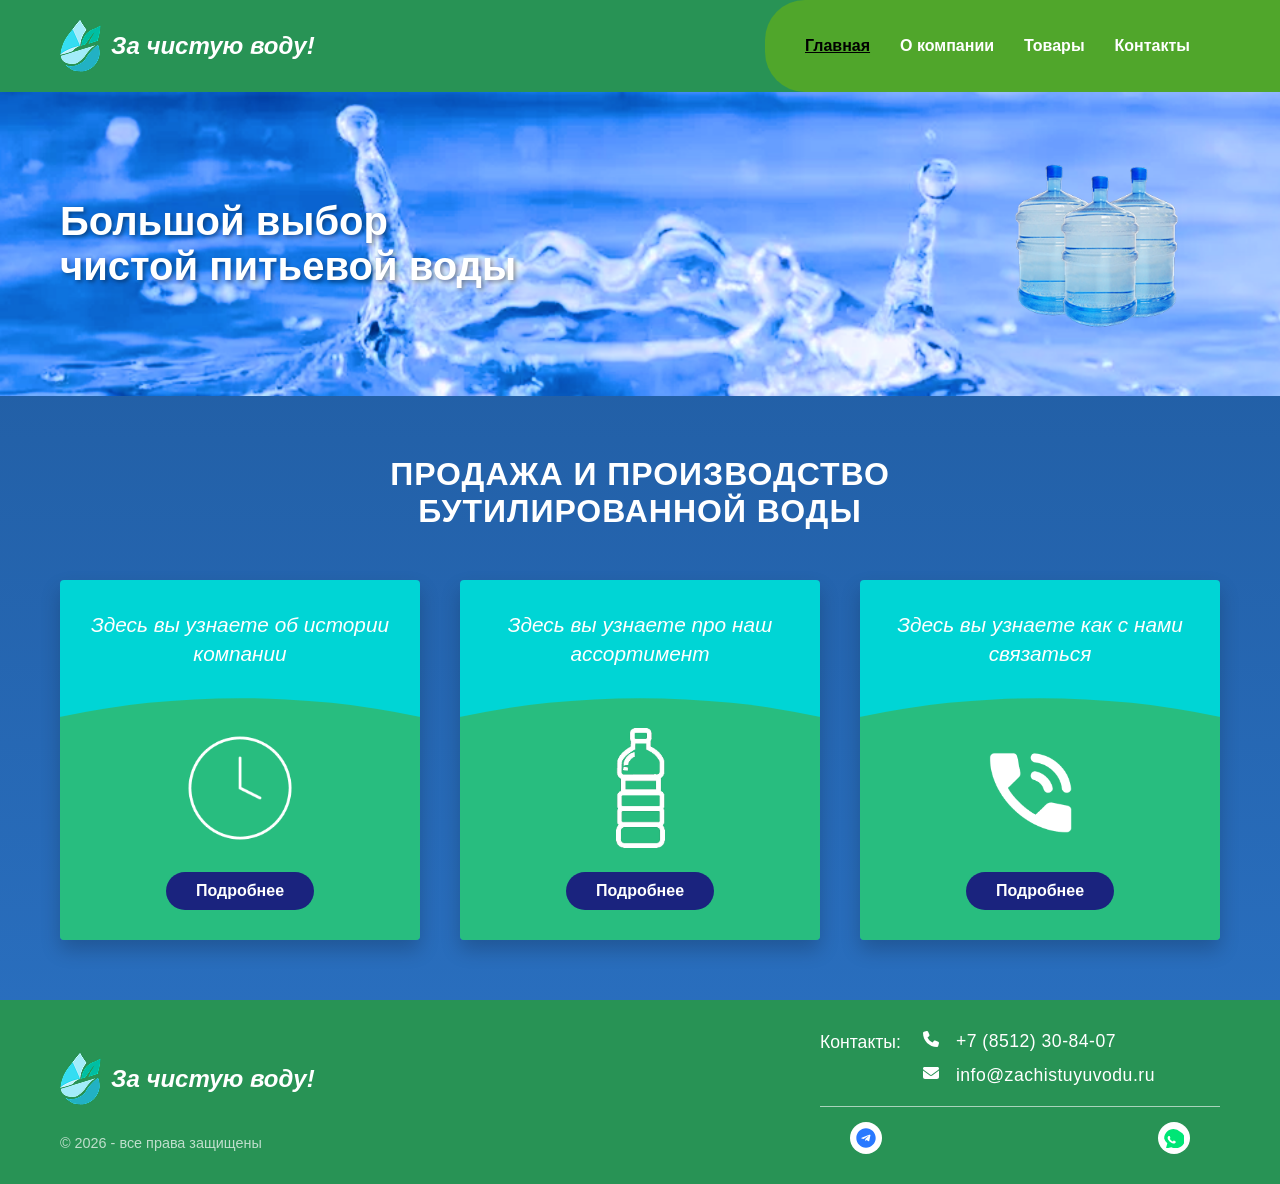
<file: index.html>
<!DOCTYPE html>
<html lang="ru">
<head>
    <link rel="stylesheet" href="https://cloudflare.com">
    <meta charset="UTF-8">
    <meta name="viewport" content="width=device-width, initial-scale=1.0">
    <title>За чистую воду! — Продажа и производство бутилированной воды</title>
    <link rel="stylesheet" href="style.css">
</head>
<body>

    <!-- Шапка сайта -->
    <header class="header">
        <div class="container header-container">
            <div class="logo">
                <img src="img/logo.png" alt="Логотип" class="logo-img">
                <span class="logo-text">За чистую воду!</span>
            </div>
            <nav class="nav">
                <ul class="nav-list">
                    <li><a href="index.html" class="nav-link-active">Главная</a></li>
                    <li><a href="about.html" class="nav-link">О компании</a></li>
                    <li><a href="catalog.html" class="nav-link">Товары</a></li>
                    <li><a href="contacts.html" class="nav-link">Контакты</a></li>
                </ul>
            </nav>
        </div>
    </header>

    <!-- Главный баннер -->
    <section class="hero">
        <div class="container hero-container">
            <h1 class="hero-title">Большой выбор<br>чистой питьевой воды</h1>
            <div class="hero-images">
                <img src="img/bottles.png" alt="Бутыли с водой" class="hero-img">
            </div>
        </div>
    </section>

    <!-- Основной контент -->
    <main class="main-content">
        <div class="container">
            <h2 class="section-title">ПРОДАЖА И ПРОИЗВОДСТВО<br>БУТИЛИРОВАННОЙ ВОДЫ</h2>
            
            <!-- Сетка карточек -->
            <div class="cards-grid">
                
                <!-- Карточка 1 -->
                <div class="card">
                    <div class="card-body">
                        <p class="card-text">Здесь вы узнаете об истории компании</p>
                    </div>
                    <div class="card-footer">
                        <div class="card-icon icon-clock">
                            <img class="Clock" src="img/Clock.png" alt="">
                        </div>
                        <a href="about.html" class="btn">Подробнее</a>
                    </div>
                </div>

                <!-- Карточка 2 -->
                <div class="card">
                    <div class="card-body">
                        <p class="card-text">Здесь вы узнаете про наш ассортимент</p>
                    </div>
                    <div class="card-footer">
                        <div class="card-icon icon-bottle">
                            <img class="bottle" src="img/bottle.png" alt="">
                        </div>
                        <a href="catalog.html" class="btn">Подробнее</a>
                    </div>
                </div>

                <!-- Карточка 3 -->
                <div class="card">
                    <div class="card-body">
                        <p class="card-text">Здесь вы узнаете как с нами связаться</p>
                    </div>
                    <div class="card-footer">
                        <div class="card-icon icon-phone">
                            <img class="phone" src="img/phone.png" alt="">
                        </div>
                        <a href="contacts.html" class="btn">Подробнее</a>
                    </div>
                </div>

            </div>
        </div>
    </main>

    <!-- Подвал -->
    <footer class="footer">
        <div class="container footer-container">
            <div class="footer-left">
                <div class="logo">
                    <img src="img/logo.png" alt="Логотип" class="logo-img">
                    <span class="logo-text">За чистую воду!</span>
                </div>
                <p class="copyright">© 2026 - все права защищены</p>
            </div>
            <div class="footer-right">
                <div class="footer-contacts">
                    <div class="contact-label">Контакты:</div>
                    <div class="contact-info">
                        <div class="contact-item">
                            <span class="contact-icon">
                                <svg xmlns="http://w3.org" viewBox="0 0 512 512" fill="#ffffff" width="16" height="16">
                                    <path d="M164.9 24.6c-7.7-18.6-28-28.5-47.4-23.2l-88 24C12.1 30.2 0 46 0 64C0 311.4 200.6 512 448 512c18 0 33.8-12.1 38.6-29.5l24-88c5.3-19.4-4.6-39.7-23.2-47.4l-96-40c-16.3-6.8-35.2-2.1-46.3 11.6L304.7 368C234.3 334.7 177.3 277.7 144 207.3L193.3 167c13.7-11.2 18.4-30 11.6-46.3l-40-96z"/>
                                </svg>
                            </span>
                            <a href="tel:+78512308407">+7 (8512) 30-84-07</a>
                        </div>
                        <div class="contact-item">
                            <span class="contact-icon">
                                <svg xmlns="http://w3.org" viewBox="0 0 512 512" fill="#ffffff" width="16" height="16">
                                    <path d="M48 64C21.5 64 0 85.5 0 112c0 15.1 7.1 29.3 19.2 38.4L236.8 313.6c11.4 8.5 27 8.5 38.4 0L492.8 150.4c12.1-9.1 19.2-23.3 19.2-38.4c0-26.5-21.5-48-48-48H48zM0 176V384c0 35.3 28.7 64 64 64H448c35.3 0 64-28.7 64-64V176L294.4 339.2c-22.8 17.1-54 17.1-76.8 0L0 176z"/>
                                </svg>
                            </span>
                            <a href="mailto:info@zachistuyuvodu.ru">info@zachistuyuvodu.ru</a>
                        </div>
                    </div>
                </div>

                <div class="footer-socials-block">
                    <div class="socials">
                        <a href="#" class="social-link telegram" aria-label="Telegram">
                            <svg xmlns="http://w3.org" viewBox="0 0 496 512" width="20" height="20" fill="#2979ff">
                                <path d="M248,8C111,8,0,119,0,256S111,504,248,504,496,393,496,256,385,8,248,8ZM363,176,330.1,331c-2.5,11.1-9.1,13.9-18.4,8.7L262,305.2l-24.1,23.2c-2.7,2.7-4.9,4.9-10.1,4.9l3.6-50.7L323.7,199.6c4-3.5-1-5.5-6.3-2.1L183.8,282,134.7,266.6c-10.7-3.3-10.9-10.7,2.2-15.8L328.7,172C342.1,167,354,175.1,363,176Z"/>
                            </svg>
                        </a>
    
    
                        <a href="#" class="social-link whatsapp" aria-label="WhatsApp">
                            <svg xmlns="http://w3.org" viewBox="0 0 448 512" width="20" height="20" fill="#00e676">
                                <path d="M380.9,97.1A238.7,238.7,0,0,0,211.7,27.4c-132,0-239.4,107.4-239.5,239.5A239,239,0,0,0,53.2,389L22.1,502.6a14.9,14.9,0,0,0,18.4,18.4l116.3-30.5a238.9,238.9,0,0,0,111.9,28h.1c132,0,239.4-107.4,239.5-239.5A238.2,238.2,0,0,0,380.9,97.1ZM270,364c-5.8,16.2-28.6,31.4-40,32.6s-22.5,3.3-63-13.4a191.1,191.1,0,0,1-86.4-76.1c-11.1-14.7-18.5-34.1-18.5-54s10.4-37.4,15.9-43c5.5-5.5,12.1-7.1,15.9-7.1h10.4c3.3,0,7.7-.6,11.5,8.8s13.2,32.4,14.3,34.6,1.7,4.9.1,8.2-2.2,5.5-4.4,8.2c-2.2,2.2-4.6,5-6.6,7.1s-4.3,4.1-1.9,8.2A135.5,135.5,0,0,0,152.9,321c15,13.4,27.7,20.6,31.6,22.5s7.1,1.1,9.9-1.7,11.5-13.7,14.8-18.6,6.6-4.4,11-2.7c4.4,1.6,27.9,13.2,32.8,15.6s8.2,3.3,9.3,5.5A41.2,41.2,0,0,1,270,364Z"/>
                            </svg>
                        </a>
                    </div>
                </div>
            </div>
        </div>
    </footer>

    <script src="script1.js"></script>
</body>
</html>
</file>
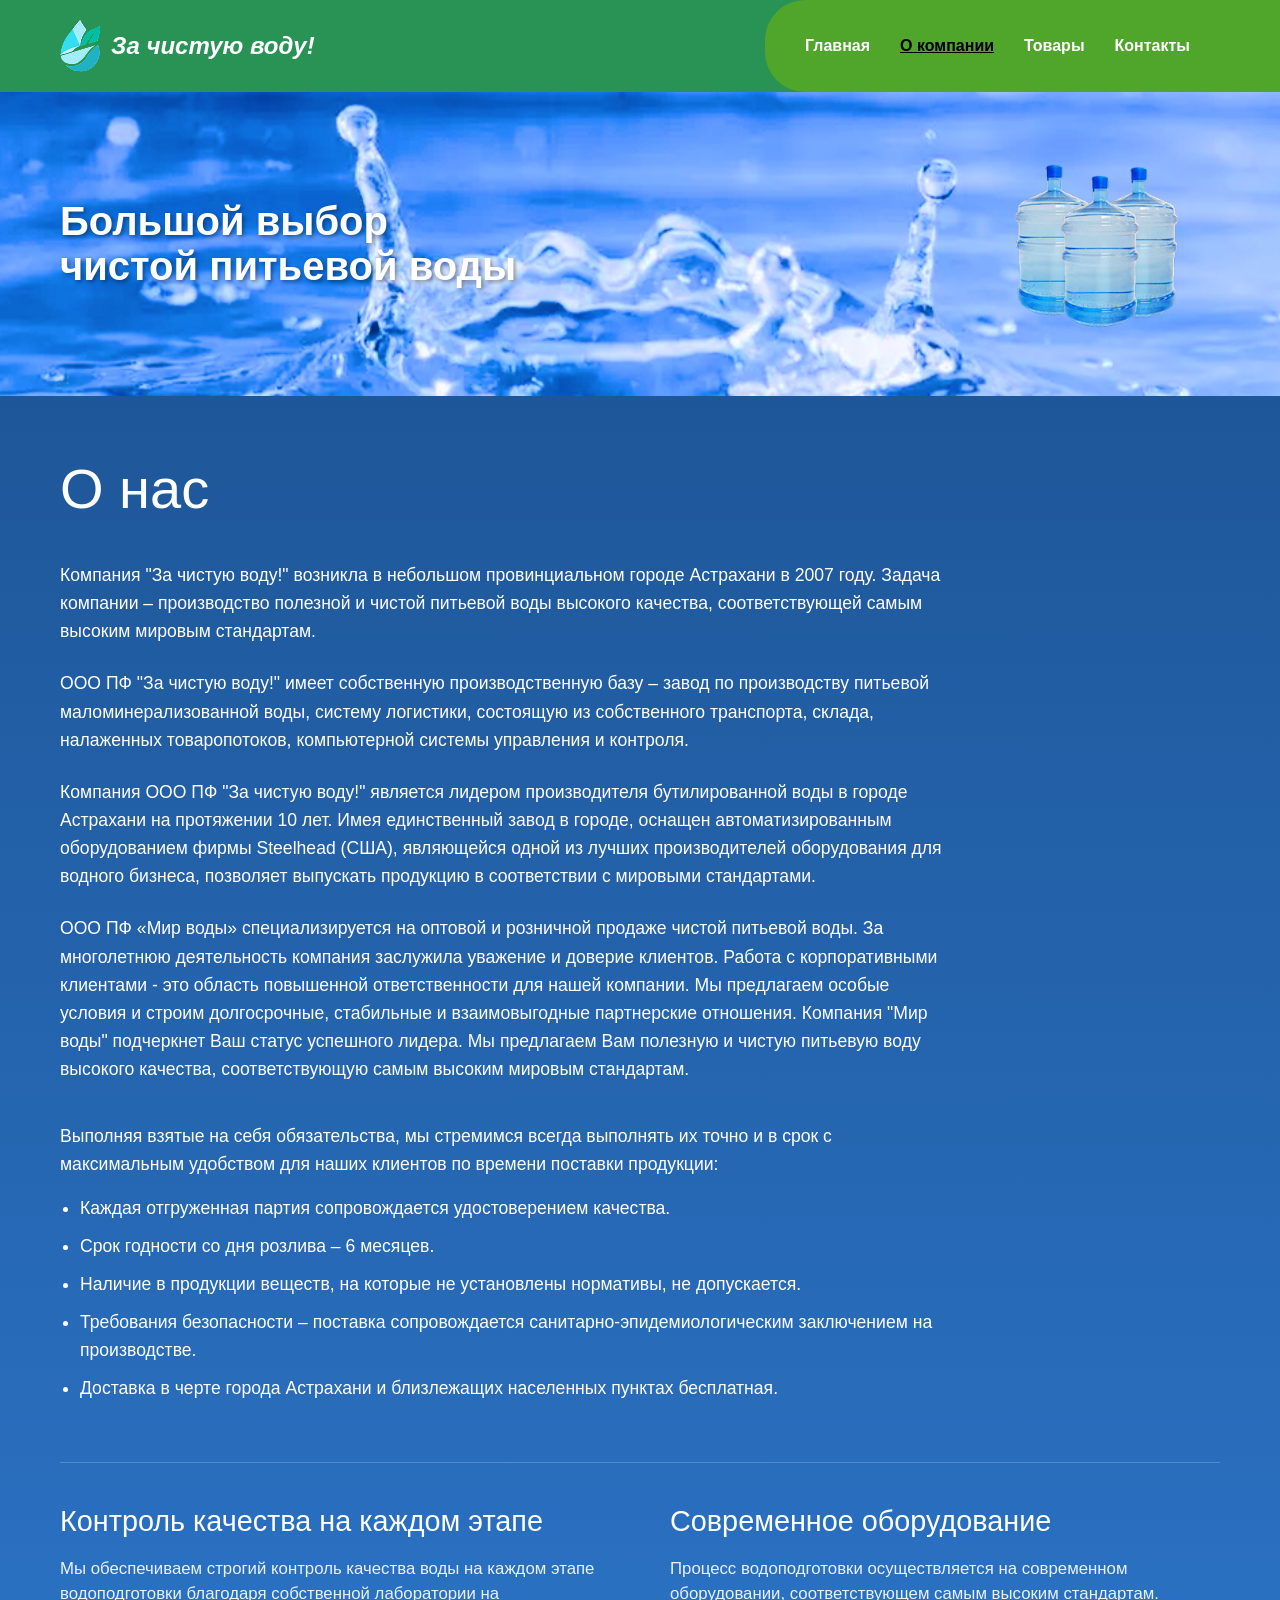
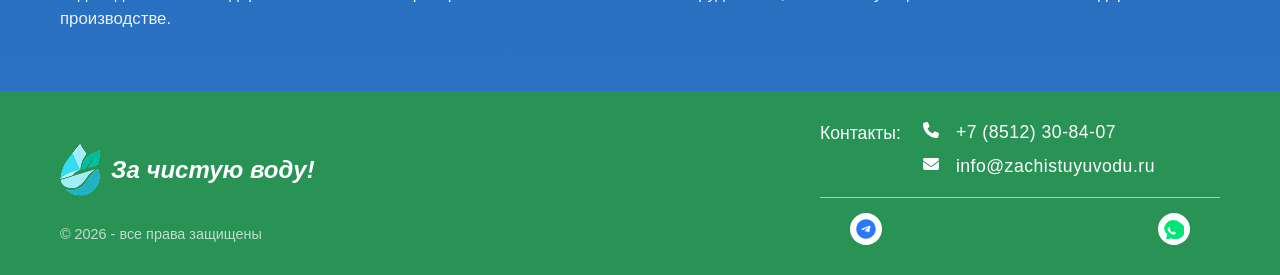
<file: about.html>
<!DOCTYPE html>
<html lang="ru">
<head>
    <link rel="stylesheet" href="https://cloudflare.com">
    <meta charset="UTF-8">
    <meta name="viewport" content="width=device-width, initial-scale=1.0">
    <title>За чистую воду! — Продажа и производство бутилированной воды</title>
    <link rel="stylesheet" href="style.css">
</head>
<body>

    <!-- Шапка сайта -->
    <header class="header">
        <div class="container header-container">
            <div class="logo">
                <img src="img/logo.png" alt="Логотип" class="logo-img">
                <span class="logo-text">За чистую воду!</span>
            </div>
            <nav class="nav">
                <ul class="nav-list">
                    <li><a href="index.html" class="nav-link">Главная</a></li>
                    <li><a href="about.html" class="nav-link-active">О компании</a></li>
                    <li><a href="catalog.html" class="nav-link">Товары</a></li>
                    <li><a href="contacts.html" class="nav-link">Контакты</a></li>
                </ul>
            </nav>
        </div>
    </header>

    <!-- Главный баннер -->
    <section class="hero">
        <div class="container hero-container">
            <h1 class="hero-title">Большой выбор<br>чистой питьевой воды</h1>
            <div class="hero-images">
                <img src="img/bottles.png" alt="Бутыли с водой" class="hero-img">
            </div>
        </div>
    </section>

    <!-- Основной контент -->
    <main class="about-page">
        <div class="container">
        
            <h1 class="about-title">О нас</h1>
        
            <div class="about-text-block">
                <p>Компания "За чистую воду!" возникла в небольшом провинциальном городе Астрахани в 2007 году. Задача компании – производство полезной и чистой питьевой воды высокого качества, соответствующей самым высоким мировым стандартам.</p>
            
                <p>ООО ПФ "За чистую воду!" имеет собственную производственную базу – завод по производству питьевой маломинерализованной воды, систему логистики, состоящую из собственного транспорта, склада, налаженных товаропотоков, компьютерной системы управления и контроля.</p>
            
                <p>Компания ООО ПФ "За чистую воду!" является лидером производителя бутилированной воды в городе Астрахани на протяжении 10 лет. Имея единственный завод в городе, оснащен автоматизированным оборудованием фирмы Steelhead (США), являющейся одной из лучших производителей оборудования для водного бизнеса, позволяет выпускать продукцию в соответствии с мировыми стандартами.</p>
            
                <p>ООО ПФ «Мир воды» специализируется на оптовой и розничной продаже чистой питьевой воды. За многолетнюю деятельность компания заслужила уважение и доверие клиентов. Работа с корпоративными клиентами - это область повышенной ответственности для нашей компании. Мы предлагаем особые условия и строим долгосрочные, стабильные и взаимовыгодные партнерские отношения. Компания "Мир воды" подчеркнет Ваш статус успешного лидера. Мы предлагаем Вам полезную и чистую питьевую воду высокого качества, соответствующую самым высоким мировым стандартам.</p>
            
                <div class="about-commitments">
                    <p>Выполняя взятые на себя обязательства, мы стремимся всегда выполнять их точно и в срок с максимальным удобством для наших клиентов по времени поставки продукции:</p>
                    <ul class="commitments-list">
                        <li>Каждая отгруженная партия сопровождается удостоверением качества.</li>
                        <li>Срок годности со дня розлива – 6 месяцев.</li>
                        <li>Наличие в продукции веществ, на которые не установлены нормативы, не допускается.</li>
                        <li>Требования безопасности – поставка сопровождается санитарно-эпидемиологическим заключением на производстве.</li>
                        <li>Доставка в черте города Астрахани и близлежащих населенных пунктах бесплатная.</li>
                    </ul>
                </div>
            </div>

            <div class="advantages-grid">
                <div class="advantage-item">
                    <h3>Контроль качества на каждом этапе</h3>
                    <p>Мы обеспечиваем строгий контроль качества воды на каждом этапе водоподготовки благодаря собственной лаборатории на производстве.</p>
                </div>
                <div class="advantage-item">
                    <h3>Современное оборудование</h3>
                    <p>Процесс водоподготовки осуществляется на современном оборудовании, соответствующем самым высоким стандартам.</p>
                </div>
            </div>

        </div>
    </main>

    <!-- Подвал -->
    <footer class="footer">
        <div class="container footer-container">
            <div class="footer-left">
                <div class="logo">
                    <img src="img/logo.png" alt="Логотип" class="logo-img">
                    <span class="logo-text">За чистую воду!</span>
                </div>
                <p class="copyright">© 2026 - все права защищены</p>
            </div>
            <div class="footer-right">
                <div class="footer-contacts">
                    <div class="contact-label">Контакты:</div>
                    <div class="contact-info">
                        <div class="contact-item">
                            <span class="contact-icon">
                                <svg xmlns="http://w3.org" viewBox="0 0 512 512" fill="#ffffff" width="16" height="16">
                                    <path d="M164.9 24.6c-7.7-18.6-28-28.5-47.4-23.2l-88 24C12.1 30.2 0 46 0 64C0 311.4 200.6 512 448 512c18 0 33.8-12.1 38.6-29.5l24-88c5.3-19.4-4.6-39.7-23.2-47.4l-96-40c-16.3-6.8-35.2-2.1-46.3 11.6L304.7 368C234.3 334.7 177.3 277.7 144 207.3L193.3 167c13.7-11.2 18.4-30 11.6-46.3l-40-96z"/>
                                </svg>
                            </span>
                            <a href="tel:+78512308407">+7 (8512) 30-84-07</a>
                        </div>
                        <div class="contact-item">
                            <span class="contact-icon">
                                <svg xmlns="http://w3.org" viewBox="0 0 512 512" fill="#ffffff" width="16" height="16">
                                    <path d="M48 64C21.5 64 0 85.5 0 112c0 15.1 7.1 29.3 19.2 38.4L236.8 313.6c11.4 8.5 27 8.5 38.4 0L492.8 150.4c12.1-9.1 19.2-23.3 19.2-38.4c0-26.5-21.5-48-48-48H48zM0 176V384c0 35.3 28.7 64 64 64H448c35.3 0 64-28.7 64-64V176L294.4 339.2c-22.8 17.1-54 17.1-76.8 0L0 176z"/>
                                </svg>
                            </span>
                            <a href="mailto:info@zachistuyuvodu.ru">info@zachistuyuvodu.ru</a>
                        </div>
                    </div>
                </div>

                <div class="footer-socials-block">
                    <div class="socials">
                        <a href="#" class="social-link telegram" aria-label="Telegram">
                            <svg xmlns="http://w3.org" viewBox="0 0 496 512" width="20" height="20" fill="#2979ff">
                                <path d="M248,8C111,8,0,119,0,256S111,504,248,504,496,393,496,256,385,8,248,8ZM363,176,330.1,331c-2.5,11.1-9.1,13.9-18.4,8.7L262,305.2l-24.1,23.2c-2.7,2.7-4.9,4.9-10.1,4.9l3.6-50.7L323.7,199.6c4-3.5-1-5.5-6.3-2.1L183.8,282,134.7,266.6c-10.7-3.3-10.9-10.7,2.2-15.8L328.7,172C342.1,167,354,175.1,363,176Z"/>
                            </svg>
                        </a>
    
    
                        <a href="#" class="social-link whatsapp" aria-label="WhatsApp">
                            <svg xmlns="http://w3.org" viewBox="0 0 448 512" width="20" height="20" fill="#00e676">
                                <path d="M380.9,97.1A238.7,238.7,0,0,0,211.7,27.4c-132,0-239.4,107.4-239.5,239.5A239,239,0,0,0,53.2,389L22.1,502.6a14.9,14.9,0,0,0,18.4,18.4l116.3-30.5a238.9,238.9,0,0,0,111.9,28h.1c132,0,239.4-107.4,239.5-239.5A238.2,238.2,0,0,0,380.9,97.1ZM270,364c-5.8,16.2-28.6,31.4-40,32.6s-22.5,3.3-63-13.4a191.1,191.1,0,0,1-86.4-76.1c-11.1-14.7-18.5-34.1-18.5-54s10.4-37.4,15.9-43c5.5-5.5,12.1-7.1,15.9-7.1h10.4c3.3,0,7.7-.6,11.5,8.8s13.2,32.4,14.3,34.6,1.7,4.9.1,8.2-2.2,5.5-4.4,8.2c-2.2,2.2-4.6,5-6.6,7.1s-4.3,4.1-1.9,8.2A135.5,135.5,0,0,0,152.9,321c15,13.4,27.7,20.6,31.6,22.5s7.1,1.1,9.9-1.7,11.5-13.7,14.8-18.6,6.6-4.4,11-2.7c4.4,1.6,27.9,13.2,32.8,15.6s8.2,3.3,9.3,5.5A41.2,41.2,0,0,1,270,364Z"/>
                            </svg>
                        </a>
                    </div>
                </div>
            </div>
        </div>
    </footer>

    <script src="script1.js"></script>
</body>
</html>
</file>
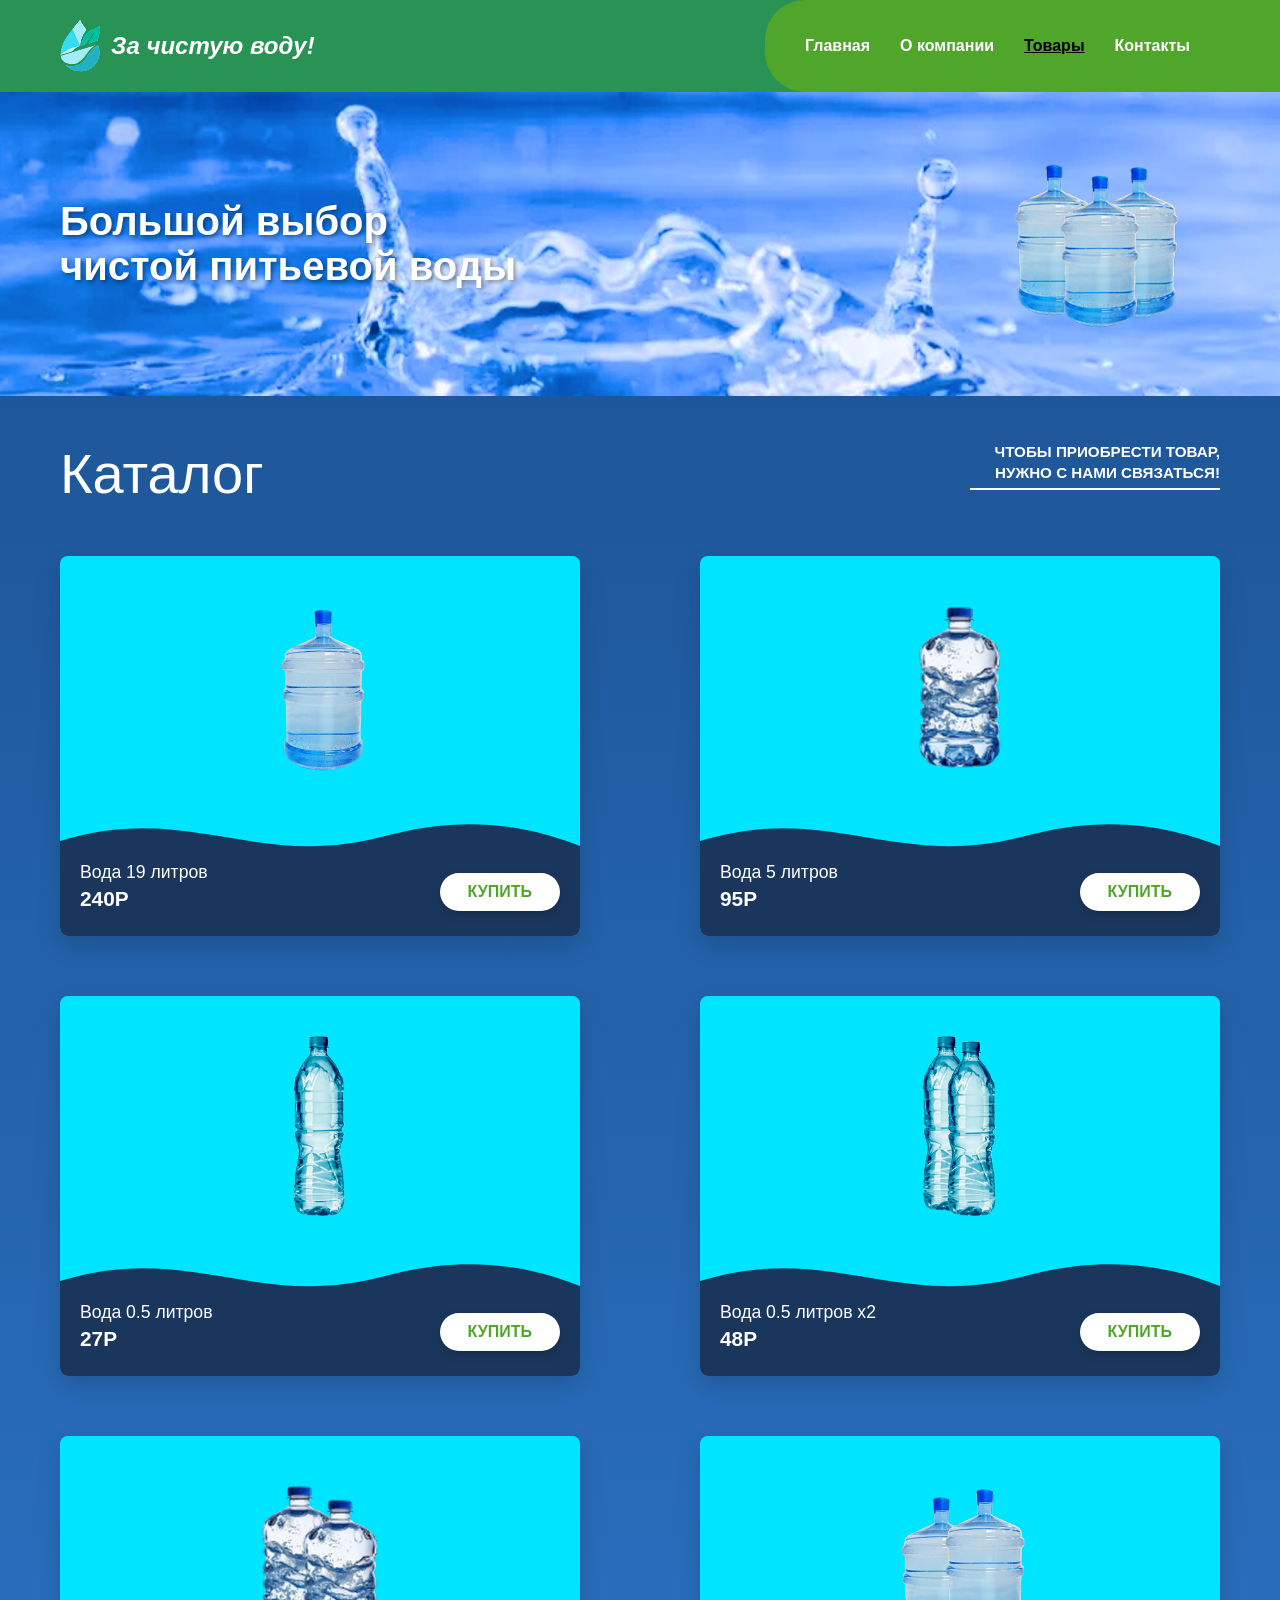
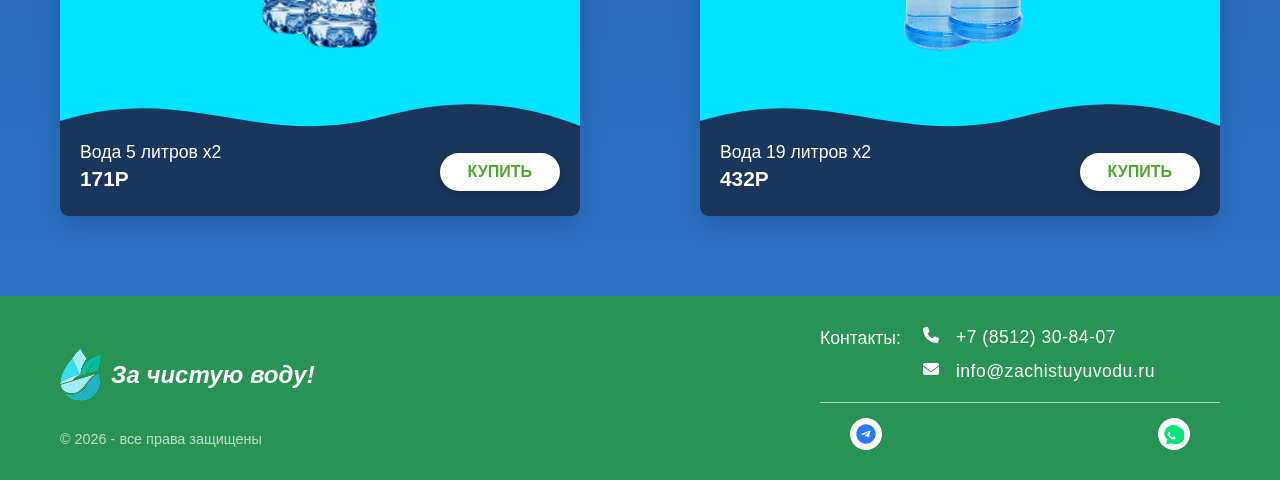
<file: catalog.html>
<!DOCTYPE html>
<html lang="ru">
<head>
    <link rel="stylesheet" href="https://cloudflare.com">
    <meta charset="UTF-8">
    <meta name="viewport" content="width=device-width, initial-scale=1.0">
    <title>За чистую воду! — Продажа и производство бутилированной воды</title>
    <link rel="stylesheet" href="style.css">
</head>
<body>

    <!-- Шапка сайта -->
    <header class="header">
        <div class="container header-container">
            <div class="logo">
                <img src="img/logo.png" alt="Логотип" class="logo-img">
                <span class="logo-text">За чистую воду!</span>
            </div>
            <nav class="nav">
                <ul class="nav-list">
                    <li><a href="index.html" class="nav-link">Главная</a></li>
                    <li><a href="about.html" class="nav-link">О компании</a></li>
                    <li><a href="catalog.html" class="nav-link-active">Товары</a></li>
                    <li><a href="contacts.html" class="nav-link">Контакты</a></li>
                </ul>
            </nav>
        </div>
    </header>

    <!-- Главный баннер -->
    <section class="hero">
        <div class="container hero-container">
            <h1 class="hero-title">Большой выбор<br>чистой питьевой воды</h1>
            <div class="hero-images">
                <img src="img/bottles.png" alt="Бутыли с водой" class="hero-img">
            </div>
        </div>
    </section>

    <!-- Основной контент -->
    <main class="catalog-page">
        <div class="container">
        
            <!-- Шапка каталога с заголовком и предупреждением -->
            <div class="catalog-header">
                <h1 class="catalog-title">Каталог</h1>
                <div class="catalog-notice">
                    ЧТОБЫ ПРИОБРЕСТИ ТОВАР, НУЖНО С НАМИ СВЯЗАТЬСЯ!
                </div>
            </div>
        
            <!-- Сетка товаров -->
            <div class="products-grid">
            
                <!-- Карточка 1: Вода 19 литров -->
                <div class="product-card">
                    <div class="product-img-wrapper">
                        <img src="img/water-19l.png" alt="Вода 19 литров" class="product-img">
                    </div>
                    <div class="product-footer">
                        <svg class="wave-svg" xmlns="http://w3.org" viewBox="0 0 400 145" preserveAspectRatio="none">
                            <path d="M0,50 C100,10 150,80 250,45 C320,20 370,40 400,55 L400,145 L0,145 Z" fill="#1b365d"/>
                        </svg>
                        <div class="product-info">
                            <span class="product-name">Вода 19 литров</span>
                            <span class="product-price">240Р</span>
                        </div>
                        <a href="#" class="btn-buy">КУПИТЬ</a>
                    </div>
                </div>

                <!-- Карточка 2: Вода 5 литров -->
                <div class="product-card">
                    <div class="product-img-wrapper">
                        <img src="img/water-5l.png" alt="Вода 5 литров" class="product-img">
                    </div>
                    <div class="product-footer">
                        <svg class="wave-svg" xmlns="http://w3.org" viewBox="0 0 400 145" preserveAspectRatio="none">
                            <path d="M0,50 C100,10 150,80 250,45 C320,20 370,40 400,55 L400,145 L0,145 Z" fill="#1b365d"/>
                        </svg>
                        <div class="product-info">
                            <span class="product-name">Вода 5 литров</span>
                            <span class="product-price">95Р</span>
                        </div>
                        <a href="#" class="btn-buy">КУПИТЬ</a>
                    </div>
                </div>

                <!-- Карточка 3: Вода 0.5 литров -->
                <div class="product-card">
                    <div class="product-img-wrapper">
                        <img src="img/water-05l.png" alt="Вода 0.5 литров" class="product-img">
                    </div>
                    <div class="product-footer">
                        <svg class="wave-svg" xmlns="http://w3.org" viewBox="0 0 400 145" preserveAspectRatio="none">
                            <path d="M0,50 C100,10 150,80 250,45 C320,20 370,40 400,55 L400,145 L0,145 Z" fill="#1b365d"/>
                        </svg>
                        <div class="product-info">
                            <span class="product-name">Вода 0.5 литров</span>
                            <span class="product-price">27Р</span>
                        </div>
                        <a href="#" class="btn-buy">КУПИТЬ</a>
                    </div>
                </div>

                <!-- Карточка 4: Вода 0.5 литров х2 -->
                <div class="product-card">
                    <div class="product-img-wrapper">
                        <img src="img/water-05l-x2.png" alt="Вода 0.5 литров х2" class="product-img">
                    </div>
                    <div class="product-footer">
                        <svg class="wave-svg" xmlns="http://w3.org" viewBox="0 0 400 145" preserveAspectRatio="none">
                            <path d="M0,50 C100,10 150,80 250,45 C320,20 370,40 400,55 L400,145 L0,145 Z" fill="#1b365d"/>
                        </svg>
                        <div class="product-info">
                            <span class="product-name">Вода 0.5 литров х2</span>
                            <span class="product-price">48Р</span>
                        </div>
                        <a href="#" class="btn-buy">КУПИТЬ</a>
                    </div>
                </div>

                <!-- Карточка 5: Вода 5 литров х2 -->
                <div class="product-card">
                    <div class="product-img-wrapper">
                        <img src="img/water-5l-x2.png" alt="Вода 5 литров х2" class="product-img">
                    </div>
                    <div class="product-footer">
                        <svg class="wave-svg" xmlns="http://w3.org" viewBox="0 0 400 145" preserveAspectRatio="none">
                            <path d="M0,50 C100,10 150,80 250,45 C320,20 370,40 400,55 L400,145 L0,145 Z" fill="#1b365d"/>
                        </svg>
                        <div class="product-info">
                            <span class="product-name">Вода 5 литров х2</span>
                            <span class="product-price">171Р</span>
                        </div>
                        <a href="#" class="btn-buy">КУПИТЬ</a>
                    </div>
                </div>

                <!-- Карточка 6: Вода 19 литров х2 -->
                <div class="product-card">
                    <div class="product-img-wrapper">
                        <img src="img/water-19l-x2.png" alt="Вода 19 литров х2" class="product-img">
                    </div>
                    <div class="product-footer">
                        <svg class="wave-svg" xmlns="http://w3.org" viewBox="0 0 400 145" preserveAspectRatio="none">
                            <path d="M0,50 C100,10 150,80 250,45 C320,20 370,40 400,55 L400,145 L0,145 Z" fill="#1b365d"/>
                        </svg>
                        <div class="product-info">
                            <span class="product-name">Вода 19 литров х2</span>
                            <span class="product-price">432Р</span>
                        </div>
                        <a href="#" class="btn-buy">КУПИТЬ</a>
                    </div>
                </div>

            </div>
        </div>
    </main>


    <!-- Подвал -->
    <footer class="footer">
        <div class="container footer-container">
            <div class="footer-left">
                <div class="logo">
                    <img src="img/logo.png" alt="Логотип" class="logo-img">
                    <span class="logo-text">За чистую воду!</span>
                </div>
                <p class="copyright">© 2026 - все права защищены</p>
            </div>
            <div class="footer-right">
                <div class="footer-contacts">
                    <div class="contact-label">Контакты:</div>
                    <div class="contact-info">
                        <div class="contact-item">
                            <span class="contact-icon">
                                <svg xmlns="http://w3.org" viewBox="0 0 512 512" fill="#ffffff" width="16" height="16">
                                    <path d="M164.9 24.6c-7.7-18.6-28-28.5-47.4-23.2l-88 24C12.1 30.2 0 46 0 64C0 311.4 200.6 512 448 512c18 0 33.8-12.1 38.6-29.5l24-88c5.3-19.4-4.6-39.7-23.2-47.4l-96-40c-16.3-6.8-35.2-2.1-46.3 11.6L304.7 368C234.3 334.7 177.3 277.7 144 207.3L193.3 167c13.7-11.2 18.4-30 11.6-46.3l-40-96z"/>
                                </svg>
                            </span>
                            <a href="tel:+78512308407">+7 (8512) 30-84-07</a>
                        </div>
                        <div class="contact-item">
                            <span class="contact-icon">
                                <svg xmlns="http://w3.org" viewBox="0 0 512 512" fill="#ffffff" width="16" height="16">
                                    <path d="M48 64C21.5 64 0 85.5 0 112c0 15.1 7.1 29.3 19.2 38.4L236.8 313.6c11.4 8.5 27 8.5 38.4 0L492.8 150.4c12.1-9.1 19.2-23.3 19.2-38.4c0-26.5-21.5-48-48-48H48zM0 176V384c0 35.3 28.7 64 64 64H448c35.3 0 64-28.7 64-64V176L294.4 339.2c-22.8 17.1-54 17.1-76.8 0L0 176z"/>
                                </svg>
                            </span>
                            <a href="mailto:info@zachistuyuvodu.ru">info@zachistuyuvodu.ru</a>
                        </div>
                    </div>
                </div>

                <div class="footer-socials-block">
                    <div class="socials">
                        <a href="#" class="social-link telegram" aria-label="Telegram">
                            <svg xmlns="http://w3.org" viewBox="0 0 496 512" width="20" height="20" fill="#2979ff">
                                <path d="M248,8C111,8,0,119,0,256S111,504,248,504,496,393,496,256,385,8,248,8ZM363,176,330.1,331c-2.5,11.1-9.1,13.9-18.4,8.7L262,305.2l-24.1,23.2c-2.7,2.7-4.9,4.9-10.1,4.9l3.6-50.7L323.7,199.6c4-3.5-1-5.5-6.3-2.1L183.8,282,134.7,266.6c-10.7-3.3-10.9-10.7,2.2-15.8L328.7,172C342.1,167,354,175.1,363,176Z"/>
                            </svg>
                        </a>
    
    
                        <a href="#" class="social-link whatsapp" aria-label="WhatsApp">
                            <svg xmlns="http://w3.org" viewBox="0 0 448 512" width="20" height="20" fill="#00e676">
                                <path d="M380.9,97.1A238.7,238.7,0,0,0,211.7,27.4c-132,0-239.4,107.4-239.5,239.5A239,239,0,0,0,53.2,389L22.1,502.6a14.9,14.9,0,0,0,18.4,18.4l116.3-30.5a238.9,238.9,0,0,0,111.9,28h.1c132,0,239.4-107.4,239.5-239.5A238.2,238.2,0,0,0,380.9,97.1ZM270,364c-5.8,16.2-28.6,31.4-40,32.6s-22.5,3.3-63-13.4a191.1,191.1,0,0,1-86.4-76.1c-11.1-14.7-18.5-34.1-18.5-54s10.4-37.4,15.9-43c5.5-5.5,12.1-7.1,15.9-7.1h10.4c3.3,0,7.7-.6,11.5,8.8s13.2,32.4,14.3,34.6,1.7,4.9.1,8.2-2.2,5.5-4.4,8.2c-2.2,2.2-4.6,5-6.6,7.1s-4.3,4.1-1.9,8.2A135.5,135.5,0,0,0,152.9,321c15,13.4,27.7,20.6,31.6,22.5s7.1,1.1,9.9-1.7,11.5-13.7,14.8-18.6,6.6-4.4,11-2.7c4.4,1.6,27.9,13.2,32.8,15.6s8.2,3.3,9.3,5.5A41.2,41.2,0,0,1,270,364Z"/>
                            </svg>
                        </a>
                    </div>
                </div>
            </div>
        </div>
    </footer>

    <script src="script1.js"></script>
</body>
</html>
</file>
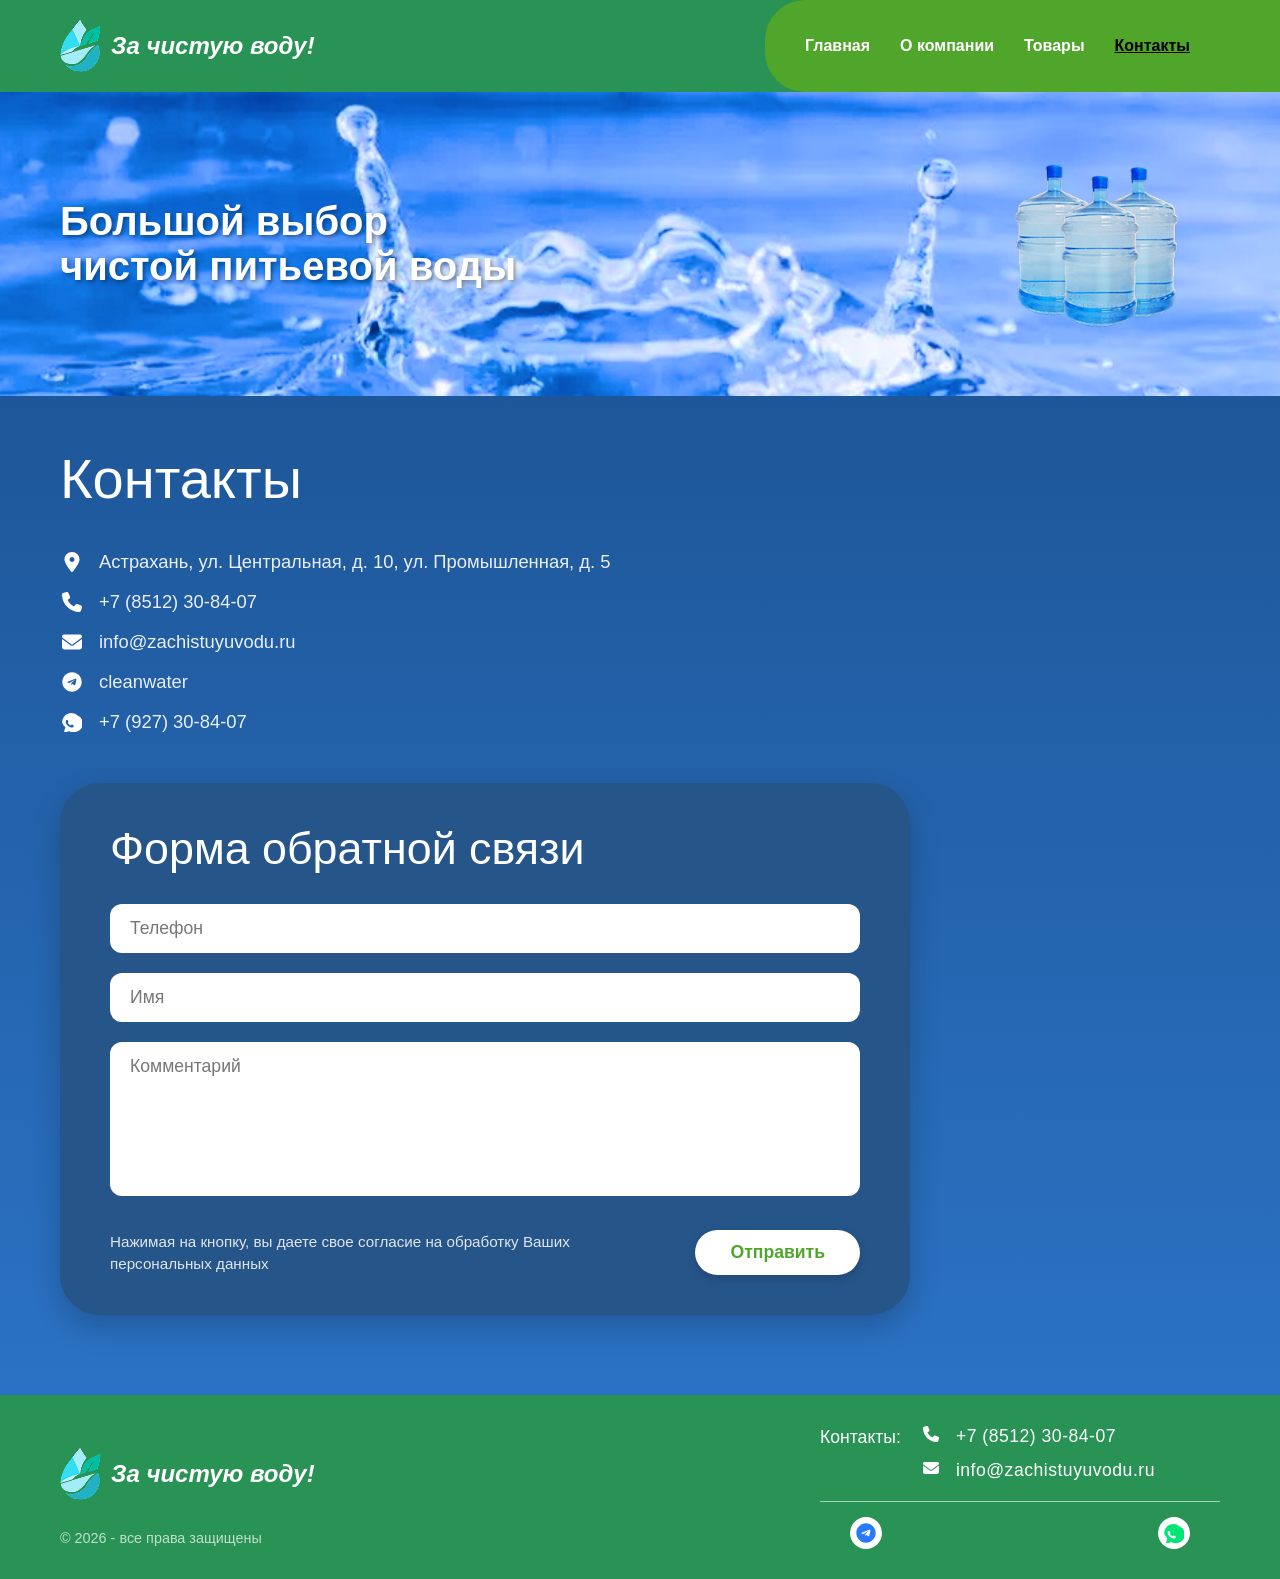
<file: contacts.html>
<!DOCTYPE html>
<html lang="ru">
<head>
    <link rel="stylesheet" href="https://cloudflare.com">
    <meta charset="UTF-8">
    <meta name="viewport" content="width=device-width, initial-scale=1.0">
    <title>За чистую воду! — Продажа и производство бутилированной воды</title>
    <link rel="stylesheet" href="style.css">
</head>
<body>

    <!-- Шапка сайта -->
    <header class="header">
        <div class="container header-container">
            <div class="logo">
                <img src="img/logo.png" alt="Логотип" class="logo-img">
                <span class="logo-text">За чистую воду!</span>
            </div>
            <nav class="nav">
                <ul class="nav-list">
                    <li><a href="index.html" class="nav-link">Главная</a></li>
                    <li><a href="about.html" class="nav-link">О компании</a></li>
                    <li><a href="catalog.html" class="nav-link">Товары</a></li>
                    <li><a href="contacts.html" class="nav-link-active">Контакты</a></li>
                </ul>
            </nav>
        </div>
    </header>

    <!-- Главный баннер -->
    <section class="hero">
        <div class="container hero-container">
            <h1 class="hero-title">Большой выбор<br>чистой питьевой воды</h1>
            <div class="hero-images">
                <img src="img/bottles.png" alt="Бутыли с водой" class="hero-img">
            </div>
        </div>
    </section>

    <!-- Основной контент -->
    <main class="contacts-page">
        <div class="container">
        
        
            <h1 class="page-title">Контакты</h1>
        
        
            <div class="contacts-list-block">
            
                <div class="contact-line">
                    <span class="icon-box">
                        <svg viewBox="0 0 384 512" fill="#ffffff"><path d="M215.7 499.2C267 435 384 279.4 384 192C384 86 298 0 192 0S0 86 0 192c0 87.4 117 243 168.3 307.2c12.3 15.3 35.1 15.3 47.4 0zM192 256c-35.3 0-64-28.7-64-64s28.7-64 64-64s64 28.7 64 64s-28.7 64-64 64z"/></svg>
                    </span>
                    <span class="contact-text">Астрахань, ул. Центральная, д. 10, ул. Промышленная, д. 5</span>
                </div>

                <div class="contact-line">
                    <span class="icon-box">
                        <svg viewBox="0 0 512 512" fill="#ffffff"><path d="M164.9 24.6c-7.7-18.6-28-28.5-47.4-23.2l-88 24C12.1 30.2 0 46 0 64C0 311.4 200.6 512 448 512c18 0 33.8-12.1 38.6-29.5l24-88c5.3-19.4-4.6-39.7-23.2-47.4l-96-40c-16.3-6.8-35.2-2.1-46.3 11.6L304.7 368C234.3 334.7 177.3 277.7 144 207.3L193.3 167c13.7-11.2 18.4-30 11.6-46.3l-40-96z"/></svg>
                    </span>
                    <a href="tel:+78512308407" class="contact-text">+7 (8512) 30-84-07</a>
                </div>

                <div class="contact-line">
                    <span class="icon-box">
                        <svg viewBox="0 0 512 512" fill="#ffffff"><path d="M48 64C21.5 64 0 85.5 0 112c0 15.1 7.1 29.3 19.2 38.4L236.8 313.6c11.4 8.5 27 8.5 38.4 0L492.8 150.4c12.1-9.1 19.2-23.3 19.2-38.4c0-26.5-21.5-48-48-48H48zM0 176V384c0 35.3 28.7 64 64 64H448c35.3 0 64-28.7 64-64V176L294.4 339.2c-22.8 17.1-54 17.1-76.8 0L0 176z"/></svg>
                    </span>
                    <a href="mailto:info@zachistuyuvodu.ru" class="contact-text">info@zachistuyuvodu.ru</a>
                </div>

                <div class="contact-line">
                    <span class="icon-box">
                        <svg viewBox="0 0 496 512" fill="#ffffff"><path d="M248,8C111,8,0,119,0,256S111,504,248,504,496,393,496,256,385,8,248,8ZM363,176,330.1,331c-2.5,11.1-9.1,13.9-18.4,8.7L262,305.2l-24.1,23.2c-2.7,2.7-4.9,4.9-10.1,4.9l3.6-50.7L323.7,199.6c4-3.5-1-5.5-6.3-2.1L183.8,282,134.7,266.6c-10.7-3.3-10.9-10.7,2.2-15.8L328.7,172C342.1,167,354,175.1,363,176Z"/></svg>
                    </span>
                    <span class="contact-text">cleanwater</span>
                </div>

                <div class="contact-line">
                    <span class="icon-box">
                        <svg viewBox="0 0 448 512" fill="#ffffff"><path d="M380.9,97.1A238.7,238.7,0,0,0,211.7,27.4c-132,0-239.4,107.4-239.5,239.5A239,239,0,0,0,53.2,389L22.1,502.6a14.9,14.9,0,0,0,18.4,18.4l116.3-30.5a238.9,238.9,0,0,0,111.9,28h.1c132,0,239.4-107.4,239.5-239.5A238.2,238.2,0,0,0,380.9,97.1ZM270,364c-5.8,16.2-28.6,31.4-40,32.6s-22.5,3.3-63-13.4a191.1,191.1,0,0,1-86.4-76.1c-11.1-14.7-18.5-34.1-18.5-54s10.4-37.4,15.9-43c5.5-5.5,12.1-7.1,15.9-7.1h10.4c3.3,0,7.7-.6,11.5,8.8s13.2,32.4,14.3,34.6,1.7,4.9.1,8.2-2.2,5.5-4.4,8.2c-2.2,2.2-4.6,5-6.6,7.1s-4.3,4.1-1.9,8.2A135.5,135.5,0,0,0,152.9,321c15,13.4,27.7,20.6,31.6,22.5s7.1,1.1,9.9-1.7,11.5-13.7,14.8-18.6,6.6-4.4,11-2.7c4.4,1.6,27.9,13.2,32.8,15.6s8.2,3.3,9.3,5.5A41.2,41.2,0,0,1,270,364Z"/></svg>
                    </span>
                    <a href="tel:+7927308407" class="contact-text">+7 (927) 30-84-07</a>
                </div>

            </div>

            <div class="feedback-card">
                <h2 class="feedback-title">Форма обратной связи</h2>
            
                <form class="feedback-form" action="#" method="POST">
                    <div class="input-group">
                        <input type="tel" name="phone" placeholder="Телефон" required>
                    </div>
                
                    <div class="input-group">
                        <input type="text" name="name" placeholder="Имя" required>
                    </div>
                
                    <div class="input-group">
                        <textarea name="message" placeholder="Комментарий" rows="6" required></textarea>
                    </div>
                
                    <div class="form-footer">
                        <p class="privacy-text">Нажимая на кнопку, вы даете свое согласие на обработку Ваших персональных данных</p>
                        <button type="submit" class="btn-submit">Отправить</button>
                    </div>
                </form>
            </div>

        </div>
    </main>


    <!-- Подвал -->
    <footer class="footer">
        <div class="container footer-container">
            <div class="footer-left">
                <div class="logo">
                    <img src="img/logo.png" alt="Логотип" class="logo-img">
                    <span class="logo-text">За чистую воду!</span>
                </div>
                <p class="copyright">© 2026 - все права защищены</p>
            </div>
            <div class="footer-right">
                <div class="footer-contacts">
                    <div class="contact-label">Контакты:</div>
                    <div class="contact-info">
                        <div class="contact-item">
                            <span class="contact-icon">
                                <svg xmlns="http://w3.org" viewBox="0 0 512 512" fill="#ffffff" width="16" height="16">
                                    <path d="M164.9 24.6c-7.7-18.6-28-28.5-47.4-23.2l-88 24C12.1 30.2 0 46 0 64C0 311.4 200.6 512 448 512c18 0 33.8-12.1 38.6-29.5l24-88c5.3-19.4-4.6-39.7-23.2-47.4l-96-40c-16.3-6.8-35.2-2.1-46.3 11.6L304.7 368C234.3 334.7 177.3 277.7 144 207.3L193.3 167c13.7-11.2 18.4-30 11.6-46.3l-40-96z"/>
                                </svg>
                            </span>
                            <a href="tel:+78512308407">+7 (8512) 30-84-07</a>
                        </div>
                        <div class="contact-item">
                            <span class="contact-icon">
                                <svg xmlns="http://w3.org" viewBox="0 0 512 512" fill="#ffffff" width="16" height="16">
                                    <path d="M48 64C21.5 64 0 85.5 0 112c0 15.1 7.1 29.3 19.2 38.4L236.8 313.6c11.4 8.5 27 8.5 38.4 0L492.8 150.4c12.1-9.1 19.2-23.3 19.2-38.4c0-26.5-21.5-48-48-48H48zM0 176V384c0 35.3 28.7 64 64 64H448c35.3 0 64-28.7 64-64V176L294.4 339.2c-22.8 17.1-54 17.1-76.8 0L0 176z"/>
                                </svg>
                            </span>
                            <a href="mailto:info@zachistuyuvodu.ru">info@zachistuyuvodu.ru</a>
                        </div>
                    </div>
                </div>

                <div class="footer-socials-block">
                    <div class="socials">
                        <a href="#" class="social-link telegram" aria-label="Telegram">
                            <svg xmlns="http://w3.org" viewBox="0 0 496 512" width="20" height="20" fill="#2979ff">
                                <path d="M248,8C111,8,0,119,0,256S111,504,248,504,496,393,496,256,385,8,248,8ZM363,176,330.1,331c-2.5,11.1-9.1,13.9-18.4,8.7L262,305.2l-24.1,23.2c-2.7,2.7-4.9,4.9-10.1,4.9l3.6-50.7L323.7,199.6c4-3.5-1-5.5-6.3-2.1L183.8,282,134.7,266.6c-10.7-3.3-10.9-10.7,2.2-15.8L328.7,172C342.1,167,354,175.1,363,176Z"/>
                            </svg>
                        </a>
    
    
                        <a href="#" class="social-link whatsapp" aria-label="WhatsApp">
                            <svg xmlns="http://w3.org" viewBox="0 0 448 512" width="20" height="20" fill="#00e676">
                                <path d="M380.9,97.1A238.7,238.7,0,0,0,211.7,27.4c-132,0-239.4,107.4-239.5,239.5A239,239,0,0,0,53.2,389L22.1,502.6a14.9,14.9,0,0,0,18.4,18.4l116.3-30.5a238.9,238.9,0,0,0,111.9,28h.1c132,0,239.4-107.4,239.5-239.5A238.2,238.2,0,0,0,380.9,97.1ZM270,364c-5.8,16.2-28.6,31.4-40,32.6s-22.5,3.3-63-13.4a191.1,191.1,0,0,1-86.4-76.1c-11.1-14.7-18.5-34.1-18.5-54s10.4-37.4,15.9-43c5.5-5.5,12.1-7.1,15.9-7.1h10.4c3.3,0,7.7-.6,11.5,8.8s13.2,32.4,14.3,34.6,1.7,4.9.1,8.2-2.2,5.5-4.4,8.2c-2.2,2.2-4.6,5-6.6,7.1s-4.3,4.1-1.9,8.2A135.5,135.5,0,0,0,152.9,321c15,13.4,27.7,20.6,31.6,22.5s7.1,1.1,9.9-1.7,11.5-13.7,14.8-18.6,6.6-4.4,11-2.7c4.4,1.6,27.9,13.2,32.8,15.6s8.2,3.3,9.3,5.5A41.2,41.2,0,0,1,270,364Z"/>
                            </svg>
                        </a>
                    </div>
                </div>
            </div>
        </div>
    </footer>

    <script src="script1.js"></script>
</body>
</html>
</file>
<file: style.css>
/* Обнуление стилей и базовые параметры */
* {
    margin: 0;
    padding: 0;
    box-sizing: border-box;
}

body {
    font-family: 'Segoe UI', Arial, Helvetica, sans-serif;
    background: linear-gradient(to bottom, #1e5799 0%, #2b72c4 100%); /* Основной синий фон */
    color: #ffffff;
}

.container {
    width: 100%;
    max-width: 1200px;
    margin: 0 auto;
    padding: 0 20px;
}

/* Шапка */
.header {
    background: #289355;
    position: relative;       
    z-index: 1000;
}

.header-container {
    display: flex;
    justify-content: space-between;
    align-items: stretch;
    max-width: 1200px;
    margin: 0 auto;
    padding-left: 20px; 
    padding-right: 0;
}

.logo {
    display: flex;
    align-items: center;
    gap: 10px;
    padding: 20px 0;
}

.logo-text {
    font-size: 1.5rem;
    font-weight: bold;
    font-style: italic;
}

.nav{
    background-color: #50A62B;
    display: flex;
    align-items: center;
    border-radius: 40px 0 0 40px;
    padding: 0 100px 0 40px;
    margin-right: -50px;
    box-shadow: 500px 0 0 #50A62B;
}

.nav-list {
    display: flex;
    list-style: none;
    gap: 30px;
    align-items: center;
}

.nav-link {
    color: #ffffff;
    text-decoration: none;
    white-space: nowrap;
    font-weight: bold;
    transition: opacity 0.3s;
}

.nav-link-active{
    color: #000000;
    font-weight: bold;
}

.nav-link:hover, .nav-link.active {
    opacity: 0.8;
    border-bottom: 2px solid #ffffff;
}

/* Баннер */
.hero {
    background-image: url('img/water-splash.png'); /* Сплеш воды на фоне */
    background-size: cover;
    background-position: center;
    padding: 60px 0;
    position: relative;
}

.hero-container {
    display: flex;
    justify-content: space-between;
    align-items: center;
}

.hero-title {
    font-size: 2.5rem;
    font-weight: bold;
    text-shadow: 2px 2px 4px rgba(0,0,0,0.4);
}

.hero-img {
    max-height: 180px;
    width: auto;
}

/* Главный блок */
.main-content {
    padding: 60px 0;
    text-align: center;
}

.section-title {
    font-size: 2rem;
    letter-spacing: 1px;
    margin-bottom: 50px;
}

/* Карточки */
.cards-grid {
    display: grid;
    grid-template-columns: repeat(3, 1fr);
    gap: 40px;
}

.card {
    background: #00D5D5; /* Яркий бирюзовый */
    border-radius: 4px;
    overflow: hidden;
    display: flex;
    flex-direction: column;
    box-shadow: 0 10px 20px rgba(0,0,0,0.2);
}

.card-body {
    padding: 30px 20px;
    flex-grow: 1;
}

.card-text {
    font-size: 1.3rem;
    font-style: italic;
    color: #ffffff;
    line-height: 1.4;
}

.card-footer {
    background-color: rgba(80,166,43,0.5); /* Зеленый низ волной (можно сделать через clip-path) */
    padding: 30px 20px;
    display: flex;
    flex-direction: column;
    align-items: center;
    gap: 20px;
    clip-path: ellipse(130% 100% at 50% 100%); /* Эффект легкой волны */
}

/* Стилизация иконок заглушками (замените на свои SVG/иконки) */
.Clock {
    width: 120px;
    height: 120px;
    position: relative;
}

.bottle {
    width: 49px;
    height: 120px;
    position: relative;
}

.phone {
    width: 150px;
    height: 120px;
    position: relative;
}


.btn {
    display: inline-block;
    background-color: #1a237e; /* Темно-синяя кнопка */
    color: #ffffff;
    text-decoration: none;
    padding: 10px 30px;
    border-radius: 25px;
    font-weight: bold;
    transition: background-color 0.3s;
}

.btn:hover {
    background-color: #0d47a1;
}

/* Подвал */
.footer {
    background: #289355;
    padding: 30px 0;
    font-size: 0.9rem;
}

.footer-container {
    display: flex;
    justify-content: space-between;
    align-items: center;
}

.copyright {
    margin-top: 10px;
    opacity: 0.7;
}

.footer-right {
    display: flex;
    flex-direction: column;
    width: 100%;
    max-width: 400px;
}

.contacts a {
    color: #ffffff;
    text-decoration: none;
    font-weight: bold;
}

.footer-contacts {
    display: flex;
    gap: 20px;
    align-items: flex-start;
    margin-bottom: 15px;
}

.contact-label {
    color: #ffffff;
    font-size: 1.1rem;
    font-weight: normal;
    padding-top: 2px; 
}

.contact-info {
    display: flex;
    flex-direction: column;
    gap: 12px; 
}

.contact-item {
    display: flex;
    align-items: center;
    gap: 15px; 
}

.contact-item a {
    color: #ffffff;
    text-decoration: none;
    font-size: 1.1rem;
    letter-spacing: 0.5px;
}

.contact-icon {
    color: #ffffff;
    font-size: 1.2rem;
    width: 20px;
    text-align: center;
}

.fa-phone-volume {
    transform: rotate(-45deg);
}

.footer-socials-block {
    border-top: 1px solid rgba(255, 255, 255, 0.6); /* Белая полупрозрачная линия */
    padding-top: 15px;
    margin-top: 5px;
}

.socials {
    display: flex;
    justify-content: space-between;
    align-items: center;
    padding: 0 30px;
}

.social-link {
    display: flex;
    align-items: center;
    justify-content: center;
    width: 32px;
    height: 32px;
    background-color: #ffffff;
    border-radius: 50%;
    text-decoration: none;
    transition: transform 0.2s ease, opacity 0.2s ease;
}

.social-link i {
    font-size: 1.3rem;
}

.social-link.telegram i {
    color: #38ef7d; 
}

.social-link.whatsapp i {
    color: #38ef7d;
}

/* Стили для страницы "О нас" */
.about-page {
    background: linear-gradient(to bottom, #1e5799 0%, #2b72c4 100%); 
    color: #ffffff;
    padding: 60px 0;
}

/* Заголовок "О нас" */
.about-title {
    font-size: 3.5rem; 
    font-weight: normal;
    margin-bottom: 40px;
}

/* Основной блок текста */
.about-text-block {
    max-width: 900px; 
    display: flex;
    flex-direction: column;
    gap: 24px; 
    font-size: 1.1rem;
    line-height: 1.6;
}


.about-commitments {
    margin-top: 15px;
}

.commitments-list {
    margin-top: 15px;
    padding-left: 20px; 
    display: flex;
    flex-direction: column;
    gap: 10px; 
}

.commitments-list li {
    list-style-type: disc; 
}

/* Сетка нижних преимуществ */
.advantages-grid {
    display: grid;
    grid-template-columns: repeat(2, 1fr); 
    gap: 60px; 
    margin-top: 60px;
    padding-top: 40px;
    border-top: 1px solid rgba(255, 255, 255, 0.2); 
}

.advantage-item h3 {
    font-size: 1.8rem;
    font-weight: normal;
    line-height: 1.3;
    margin-bottom: 15px;
}

.advantage-item p {
    font-size: 1.05rem;
    line-height: 1.5;
    opacity: 0.9; 
}

/* Основной фон страницы каталога */
.catalog-page {
    background: linear-gradient(to bottom, #1e5799 0%, #2b72c4 100%);
    padding: 5px 0 80px 0;
    color: #ffffff;
}

/* Верхняя часть каталога */
.catalog-header {
    display: flex;
    justify-content: space-between;
    align-items: flex-start;
    margin-bottom: 50px;
    margin-top: 40px;
}

.catalog-title {
    font-size: 3.5rem;
    font-weight: 500;
}

.catalog-notice {
    max-width: 250px;
    font-size: 0.95rem;
    font-weight: bold;
    line-height: 1.4;
    text-align: right;
    border-bottom: 2px solid #ffffff;
    padding-bottom: 4px;
}

/* Двухколоночная сетка GRID */
.products-grid {
    display: grid;
    grid-template-columns: repeat(2, 1fr);
    column-gap: 120px;
    row-gap: 60px;     
}

/* Сама карточка товара */
.product-card {
    background-color: #00e5ff; 
    border-radius: 8px;
    overflow: hidden;
    display: flex;
    flex-direction: column;
    height: 380px; 
    position: relative; 
    box-shadow: 0 10px 25px rgba(0,0,0,0.15);
}

/* Область для центрирования изображения бутылки */
.product-img-wrapper {
    flex-grow: 1;
    display: flex;
    justify-content: center;
    align-items: center;
    padding-bottom: 120px; 
}

.product-img {
    max-height: 180px;
    width: auto;
    object-fit: contain;
}


.product-footer {
    position: absolute;
    bottom: 0;
    left: 0;
    width: 100%; 
    height: 145px;
    padding: 0 20px 25px 20px;
    display: flex;
    justify-content: space-between;
    align-items: flex-end;
    box-sizing: border-box;
    z-index: 2;
    background-color: transparent;
}

.wave-svg {
    position: absolute;
    top: 0;
    left: 0;
    width: 100%;
    height: 100%;
    z-index: -1;
}


.product-info {
    display: flex;
    flex-direction: column;
    gap: 4px;
    color: #ffffff; 
    z-index: 2;
}

.product-name {
    font-size: 1.1rem;
}

.product-price {
    font-size: 1.3rem;
    font-weight: bold;
}

/* Овальная белая кнопка КУПИТЬ */
.btn-buy {
    background-color: #ffffff;
    color: #50A62B;
    text-decoration: none;
    font-weight: bold;
    font-size: 1rem;
    padding: 10px 28px;
    border-radius: 25px;
    box-shadow: 0 4px 10px rgba(0,0,0,0.2);
    z-index: 2;
}

.btn-buy:hover {
    background-color: #f0f0f0;
    transform: scale(1.05);
}

/* Базовые настройки страницы контактов */
.contacts-page {
    background: linear-gradient(to bottom, #1e5799 0%, #2b72c4 100%);
    color: #ffffff;
    padding: 50px 0 80px 0;
}

.page-title {
    font-size: 3.5rem;
    font-weight: 500;
    margin-bottom: 40px;
}

/* Блок строк с контактными данными */
.contacts-list-block {
    display: flex;
    flex-direction: column;
    gap: 18px;
    margin-bottom: 50px;
}

.contact-line {
    display: flex;
    align-items: center;
    gap: 15px;
}

.contact-line a {
    color: #ffffff;
    text-decoration: none;
}

.contact-line a:hover {
    text-decoration: underline;
}

.icon-box {
    display: flex;
    align-items: center;
    justify-content: center;
    width: 24px;
}

.icon-box svg {
    width: 20px;
    height: 20px;
}

.contact-text {
    font-size: 1.15rem;
    opacity: 0.9;
}

/* Карточка с формой (темно-синяя скругленная) */
.feedback-card {
    background-color: #265589; /* Темный оттенок синего по макету */
    border-radius: 40px; /* Глубокое скругление углов */
    padding: 40px 50px;
    max-width: 850px; /* Ограничение ширины карточки */
    box-shadow: 0 12px 30px rgba(0, 0, 0, 0.2);
}

.feedback-title {
    font-size: 2.8rem;
    font-weight: normal;
    margin-bottom: 30px;
}

/* Элементы формы */
.feedback-form {
    display: flex;
    flex-direction: column;
    gap: 20px;
}

.input-group input,
.input-group textarea {
    width: 100%;
    background-color: #ffffff;
    border: none;
    border-radius: 12px; /* Мягкое скругление инпутов */
    padding: 14px 20px;
    font-size: 1.1rem;
    color: #333333;
    font-family: inherit;
    box-sizing: border-box;
    outline: none;
}

.input-group input::placeholder,
.input-group textarea::placeholder {
    color: #777777; /* Серый цвет текста заглушек */
}

.input-group textarea {
    resize: none; /* Запрещаем растягивать поле вручную */
}

/* Подвал формы */
.form-footer {
    display: flex;
    justify-content: space-between;
    align-items: center;
    gap: 40px;
    margin-top: 10px;
}

.privacy-text {
    font-size: 0.95rem;
    line-height: 1.4;
    max-width: 500px;
    opacity: 0.85;
}

/* Белая овальная кнопка отправки */
.btn-submit {
    background-color: #ffffff;
    color: #50A62B;
    border: none;
    font-size: 1.1rem;
    font-weight: bold;
    padding: 12px 35px;
    border-radius: 25px; /* Форма капсулы */
    cursor: pointer;
    box-shadow: 0 4px 10px rgba(0, 0, 0, 0.15);
    transition: background-color 0.2s ease, transform 0.2s ease;
    white-space: nowrap;
}

.btn-submit:hover {
    background-color: #f0f0f0;
    transform: scale(1.03);
}

/* Базовое состояние выпадающего списка */
.dropdown-menu {
    display: none;
    position: absolute;
    top: 100%;
    left: 0;
    background-color: #55a630;
    list-style: none;
    padding: 10px 0;
    margin: 0;
    min-width: 200px;
    border-radius: 0 0 8px 8px;
    box-shadow: 0 8px 16px rgba(0, 0, 0, 0.3);
    
    
    z-index: 9999 !important; 
}

/* Стили для строк внутри выпадающего списка */
.dropdown-menu li {
    width: 100%;
}

/* Стили для ссылок внутри выпадающего списка */
.dropdown-menu li a {
    display: block;
    color: #ffffff;
    text-decoration: none;
    padding: 10px 20px;
    font-size: 0.95rem;
    font-weight: normal;
    transition: background-color 0.2s ease;
}

/* Эффект при наведении на строку выпадающего меню */
.dropdown-menu li a:hover {
    background-color: rgba(255, 255, 255, 0.15); /* Легкое подсвечивание фона */
}


/* Мобильная адаптивность */
@media (max-width: 768px) {
    .page-title {
        font-size: 2.5rem;
    }
    .feedback-card {
        padding: 30px 20px;
        border-radius: 25px;
    }
    .feedback-title {
        font-size: 2rem;
    }
    .form-footer {
        flex-direction: column;
        align-items: flex-start;
        gap: 20px;
    }
    .btn-submit {
        width: 100%;
        text-align: center;
    }
}


/* Адаптация под мобильные устройства */
@media (max-width: 992px) {
    .products-grid {
        grid-template-columns: 1fr; /* Перестраиваем в одну колонку на планшетах/смартфонах */
        column-gap: 0;
        row-gap: 40px;
        max-width: 450px;
        margin: 0 auto;
    }
    .catalog-header {
        flex-direction: column;
        gap: 20px;
        align-items: flex-start;
    }
    .catalog-notice {
        text-align: left;
    }
}


@media (max-width: 768px) {
    .about-title {
        font-size: 2.5rem;
    }
    .advantages-grid {
        grid-template-columns: 1fr; 
        gap: 35px;
    }
}



@media (max-width: 992px) {
    .cards-grid {
        grid-template-columns: 1fr;
        gap: 30px;
        max-width: 400px;
        margin: 0 auto;
    }
    .hero-container, .header-container, .footer-container {
        flex-direction: column;
        text-align: center;
        gap: 20px;
    }
    .footer-right {
        text-align: center;
    }
    .socials {
        justify-content: center;
    }
}
</file>
